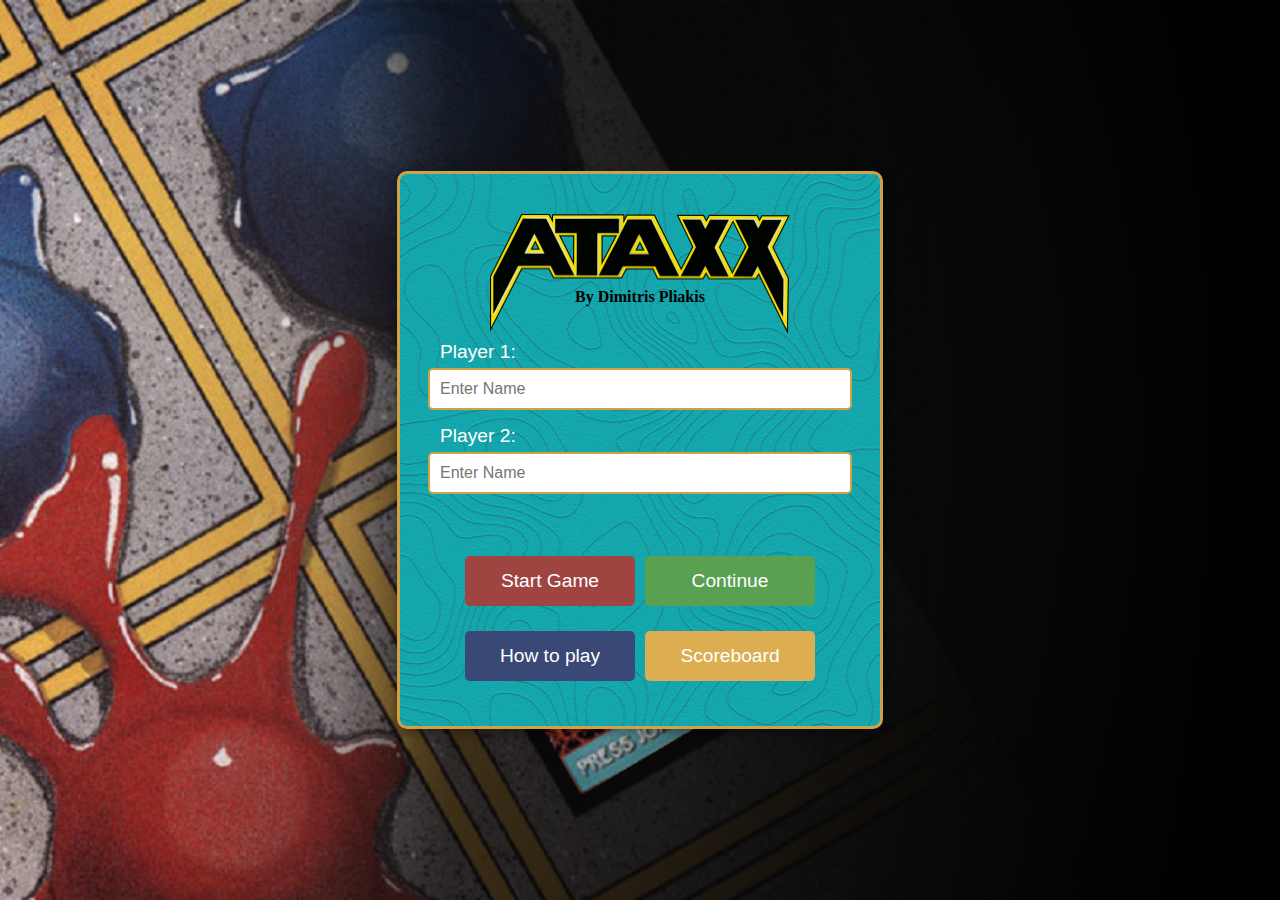
<file: index.html>
<!DOCTYPE html>
<html lang="en">

<head>
    <meta charset="UTF-8">
    <meta name="viewport" content="width=device-width, initial-scale=1.0">
    <title>Ataxx - Start Game</title>
    <link rel="stylesheet" href="./style/index.css">
</head>

<body>
    <div class="start-container" id="main-container">
        <img src="./img/ataxx.png" alt="Ataxx Game">
        <p style="margin-top: -46px; margin-bottom: 35px;"> <b>By Dimitris Pliakis</b></p>

        <label for="player1">Player 1:</label>
        <input type="text" id="player1" placeholder="Enter Name">

        <label for="player2">Player 2:</label>
        <input type="text" id="player2" placeholder="Enter Name">

        <label id="error-msg" style="text-align: center; color: red; text-shadow: 0 0 black; opacity: 0%;">Please enter
            all the fields!</label>

        <div>
            <div class="additional-buttons">
                <button id="start-game">Start Game</button>
                <button id="continue-game" disabled>Continue</button>
            </div>
            <div class="additional-buttons">
                <button id="howtoplay-game-button">How to play</button>
                <button id="scoreboard-game-button">Scoreboard</button>
            </div>
        </div>
    </div>

    <script src="https://code.jquery.com/jquery-3.6.0.min.js"></script>
    <script src="./scripts/index.js"></script>
</body>

</html>
</file>
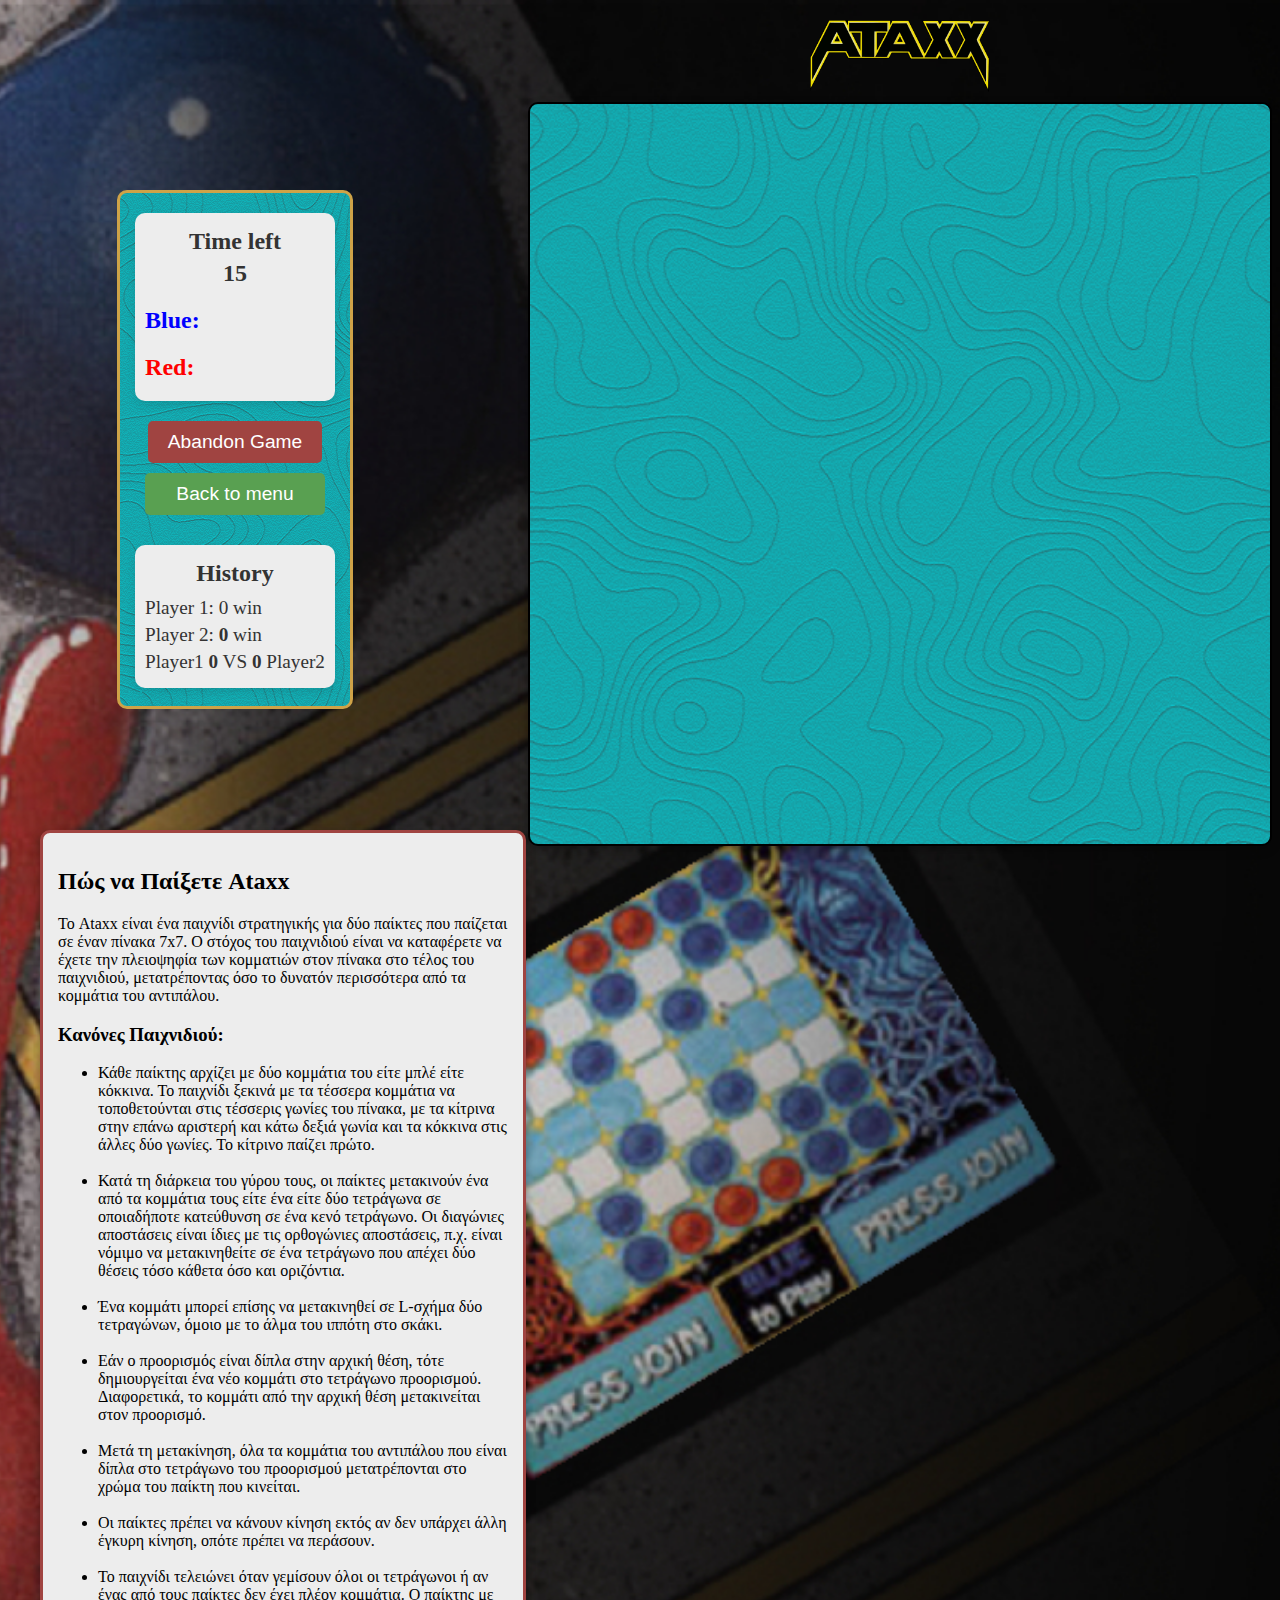
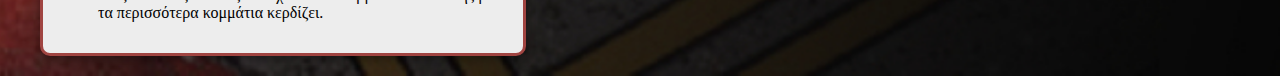
<file: pages/game.html>
<!DOCTYPE html>
<html lang="en">
<head>
    <meta charset="UTF-8">
    <meta name="viewport" content="width=device-width, initial-scale=1.0">
    <title>Ataxx Game</title>
    <link rel="stylesheet" href="../style/game.css">
</head>
<body>
    <div id="page-container">
        <div class="side-text left-text">
            <header class="players-history">
                <div>
                    <h2 style="text-align: center; margin-top: 5px; color: #333;">Time left</h2>
                    <h2 style="text-align: center; margin-top: -5px; color: #333;" id="time-left">15</h2>
                </div>
                <h2 style="color: blue;">Blue: <span style="color: blue;" id="player1"></span><span id="player1turn" style="background-color: blue;"></span> </h2>
                <h2 style="color: red;">Red: <span style="color: red;" id="player2"></span><span id="player2turn" style="background-color: red;"></span></h2>
            </header>
            
            <h2 style="text-align: center; color: #333;"><span id="victory-text"></span></h2>
            <div class="left-buttons">
                <button id="abandon-game-button">Abandon Game</button>
                <br>
                <button id="menu-game-button">Back to menu</button>
            </div>
            <header class="players-history">
                <h2 style="text-align: center; margin-top: 5px;">History</h2>
                <p id="player1-history">Player 1: <b></b>0</b> win</p>
                <p id="player2-history">Player 2: <b>0</b> win</p>
                <p id="players-history-vs">Player1 <b>0</b> VS <b>0</b> Player2</span></p>
            </header>
            <br>
        </div>
        <div id="game-container">
            <img src="../img/ataxx.png" alt="Ataxx Game">
            <div id="game-board"></div>
        </div>

        <div class="side-text right-text">
            <h2>Πώς να Παίξετε Ataxx</h2>
            <p>Το Ataxx είναι ένα παιχνίδι στρατηγικής για δύο παίκτες που παίζεται σε έναν πίνακα 7x7. Ο στόχος του παιχνιδιού είναι να καταφέρετε να έχετε την πλειοψηφία των κομματιών στον πίνακα στο τέλος του παιχνιδιού, μετατρέποντας όσο το δυνατόν περισσότερα από τα κομμάτια του αντιπάλου.</p>
            <h3>Κανόνες Παιχνιδιού:</h3>
            <ul>
                <li>Κάθε παίκτης αρχίζει με δύο κομμάτια του είτε μπλέ είτε κόκκινα. Το παιχνίδι ξεκινά με τα τέσσερα κομμάτια να τοποθετούνται στις τέσσερις γωνίες του πίνακα, με τα κίτρινα στην επάνω αριστερή και κάτω δεξιά γωνία και τα κόκκινα στις άλλες δύο γωνίες. Το κίτρινο παίζει πρώτο.</li>
                <br>
                <li>Κατά τη διάρκεια του γύρου τους, οι παίκτες μετακινούν ένα από τα κομμάτια τους είτε ένα είτε δύο τετράγωνα σε οποιαδήποτε κατεύθυνση σε ένα κενό τετράγωνο. Οι διαγώνιες αποστάσεις είναι ίδιες με τις ορθογώνιες αποστάσεις, π.χ. είναι νόμιμο να μετακινηθείτε σε ένα τετράγωνο που απέχει δύο θέσεις τόσο κάθετα όσο και οριζόντια.</li>
                <br>
                <li>Ένα κομμάτι μπορεί επίσης να μετακινηθεί σε L-σχήμα δύο τετραγώνων, όμοιο με το άλμα του ιππότη στο σκάκι.</li>
                <br>
                <li>Εάν ο προορισμός είναι δίπλα στην αρχική θέση, τότε δημιουργείται ένα νέο κομμάτι στο τετράγωνο προορισμού. Διαφορετικά, το κομμάτι από την αρχική θέση μετακινείται στον προορισμό.</li>
                <br>
                <li>Μετά τη μετακίνηση, όλα τα κομμάτια του αντιπάλου που είναι δίπλα στο τετράγωνο του προορισμού μετατρέπονται στο χρώμα του παίκτη που κινείται.</li>
                <br>
                <li>Οι παίκτες πρέπει να κάνουν κίνηση εκτός αν δεν υπάρχει άλλη έγκυρη κίνηση, οπότε πρέπει να περάσουν.</li>
                <br>
                <li>Το παιχνίδι τελειώνει όταν γεμίσουν όλοι οι τετράγωνοι ή αν ένας από τους παίκτες δεν έχει πλέον κομμάτια. Ο παίκτης με τα περισσότερα κομμάτια κερδίζει.</li>
            </ul>
        </div>
        
    </div>
    <script src="https://code.jquery.com/jquery-3.6.0.min.js"></script>
    <script src="../scripts/game.js"></script>
</body>
</html>
</file>
<file: style/index.css>
body {
    margin: 0;
    padding: 0;
    display: flex;
    justify-content: center;
    align-items: center;
    min-height: 100vh;
    background-image: url('../img/bg.jpg');
    background-size: cover;
    background-position: center;
    background-repeat: no-repeat;
    background-color: black;
    overflow: hidden;
}

.start-container img {
    width: 300px;
}

.start-container {
    min-width: 400px;
    display: flex;
    flex-direction: column;
    align-items: center;
    justify-content: center;
    padding: 40px;
    border-radius: 10px;
    background-color: #00dae3;
    background-image: url('../img/noise.png');
    background-size: cover;
    box-shadow: 0 4px 10px rgba(0, 0, 0, 0.3);
    border: 3px solid #cea348;
}

.start-container h1 {
    color: white;
    font-family: Arial, sans-serif;
    margin-bottom: 20px;
    text-align: center;
}

.start-container label {
    color: white;
    font-family: Arial, sans-serif;
    margin-bottom: 5px;
    font-size: 1.2rem;
    text-align: left;
    width: 100%;
}

.start-container input {
    width: 100%;
    padding: 10px;
    margin-bottom: 15px;
    border: 2px solid #cea348;
    border-radius: 5px;
    font-size: 1rem;
}

.start-container button:hover {
    background-color: #832e2c;
}

.additional-buttons {
    width: 350px;
    height: 55px;
    margin-top: 20px;
    display: flex;
    gap: 10px;
    justify-content: center;
}

.additional-buttons button {
    width: 250px;
    height: 50px;
}

#start-game {
    background-color: #a04441;
    color: white;
    border: none;
    border-radius: 5px;
    font-size: 1.2rem;
    cursor: pointer;
    transition: background-color 0.3s;
}

#continue-game:hover {
    background-color: #8d3c39;
}

#continue-game {
    background-color: #59a051;
    color: white;
    border: none;
    border-radius: 5px;
    font-size: 1.2rem;
    cursor: pointer;
    transition: background-color 0.3s;
    margin-bottom: 10px;
}

#continue-game:hover {
    background-color: #4d8947;
}

#howtoplay-game-button {
    background-color: #3a4876;
    color: white;
    border: none;
    border-radius: 5px;
    font-size: 1.2rem;
    cursor: pointer;
    transition: background-color 0.3s;
    margin-bottom: 10px;
}

#howtoplay-game-button:hover {
    background-color: #313c62;
}

#scoreboard-game-button {
    background-color: #ddae51;
    color: white;
    border: none;
    border-radius: 5px;
    font-size: 1.2rem;
    cursor: pointer;
    transition: background-color 0.3s;
    margin-bottom: 10px;
}

#scoreboard-game-button:hover {
    background-color: #b69045;
}

#back-button  {
    width: 150px;
    height: 50px;
    background-color: #59a051;
    color: white;
    border: none;
    border-radius: 5px;
    font-size: 1.2rem;
    cursor: pointer;
    transition: background-color 0.3s;
    margin-top: 20px;
}

#back-button :hover {
    background-color: #4a8643;
}

table {
    width: 100%;
    border-collapse: collapse;
}

table thead {
    background-color: #007bff;
    color: #fff;
    font-weight: bold;
}

table th, table td {
    padding: 12px 15px;
    border: 1px solid transparent;
    text-align: center;
}

thead th {
    position: sticky;
    top: 0;
    background-color: #007bff;
    z-index: 2;
    border-bottom: 2px solid #ddd;
}

table tbody tr:nth-child(even) {
    background-color: #f2f2f2;
}

table tbody tr:nth-child(odd) {
    background-color: #15a5ab;
}

.scrollable-container {
    position: relative;
    width: 500px;
    max-height: 500px;
    overflow-y: auto;
    border: 0px solid #ccc;
    margin: 10px 0;
}

.scrollable-container::-webkit-scrollbar {
    width: 8px;
}

.scrollable-container::-webkit-scrollbar-thumb {
    background: #888;
    border-radius: 4px;
}

.scrollable-container::-webkit-scrollbar-thumb:hover {
    background: #555;
}
</file>
<file: style/game.css>
body {
    margin: 0;
    padding: 0;
    display: flex;
    justify-content: center;
    align-items: center;
    min-height: 100vh;
    background-image: url('../img/bg.jpg');
    background-size: cover;
    background-position: center;
    background-repeat: no-repeat;
    background-color: black;
}

#page-container {
    display: flex;
    justify-content: center;
    align-items: flex-start;
    flex-wrap: wrap;
    gap: 90px;
    padding: 20px;
    min-height: 100vh;
    box-sizing: border-box;
}

#game-container {
    display: flex;
    flex-direction: column;
    align-items: center;
    justify-content: flex-start;
    width: 80vmin;
    height: 80vmin;
    max-width: 80vmin;
    max-height: 80vmin;
    box-sizing: border-box;
    flex-shrink: 0;
}

#game-container img {
    max-height: 10%;
    max-width: 90%;
    object-fit: contain;
    margin: 0;
    padding-bottom: 10px;
}

.game-text {
    margin: 5px 0;
    font-size: 2.5vh;
    color: #cccccc;
    font-family: Arial, sans-serif;
    text-align: center;
}

#game-board {
    display: grid;
    grid-template-columns: repeat(7, 1fr);
    grid-gap: 5px;
    width: 100%;
    height: 100%;
    aspect-ratio: 1 / 1;
    background-color: #00dae3;
    background-image: url('../img/noise.png');
    background-size: cover;
    padding: 10px;
    border: 2px solid #000;
    border-radius: 10px;
    box-shadow: 0 4px 10px rgba(0, 0, 0, 0.3);
}

.side-text {
    max-width: 450px;
    padding: 15px;
    border-radius: 10px;
    background-color: white;
    flex-shrink: 0;
    margin: auto;
}

.left-text {
    margin-top: 170px;
    padding-top: 0px;
    padding-bottom: 0px;
    color: aliceblue;
    border: 3px solid #cea348;
    background-color: #00dae3;
    background-image: url('../img/noise.png');
    background-size: cover;
    background-size: initial;
}

.right-text {
    background-color: rgb(237, 237, 237);
    border: 3px solid #a04441;
    box-shadow: 0 4px 10px rgba(0, 0, 0, 0.3);
    margin-left: 20px;
}

.cell {
    width: 100%;
    height: 100%;
    border: 1px solid #000;
    border-radius: 50%;
    text-align: center;
    line-height: 100%;
    font-size: 2vh;
    background-color: rgb(237, 237, 237);
    box-shadow: 0 0 3px rgba(0, 0, 0, 0.5);
}

.player1 {
    background-color: blue;
}

.player2 {
    background-color: red;
}

@keyframes shake {
    0% {
        transform: translate(0, 0);
    }

    25% {
        transform: translate(3px, 3px);
    }

    50% {
        transform: translate(-3px, -3px);
    }

    75% {
        transform: translate(3px, -3px);
    }

    100% {
        transform: translate(0, 0);
    }
}

.highlight {
    border: 0;
    animation: shake 0.8s ease-in-out infinite;
}

.highlight-valid-player1 {
    opacity: 0.7;
    border: 0;
    background-color: rgba(0, 0, 255, 0.6);
    box-shadow: 0 0 10px rgba(0, 0, 255, 1);
    transition: box-shadow 0.3s ease-in-out;
}

.highlight-valid-player2 {
    opacity: 0.7;
    border: 0;
    background-color: rgba(255, 0, 0, 0.6);
    box-shadow: 0 0 10px rgba(255, 0, 0, 1);
    transition: box-shadow 0.3s ease-in-out;
}

.left-buttons {
    text-align: center;
}

#abandon-game-button {
    padding: 10px 20px;
    background-color: #a04441;
    color: white;
    border: none;
    border-radius: 5px;
    font-size: 1.2rem;
    cursor: pointer;
    transition: background-color 0.3s;
    margin-bottom: 10px;
}

#abandon-game-button:hover {
    background-color: darkred;
}

#menu-game-button {
    width: 180px;
    padding: 10px 20px;
    background-color: #59a051;
    color: white;
    border: none;
    border-radius: 5px;
    font-size: 1.2rem;
    cursor: pointer;
    transition: background-color 0.3s;
    margin-bottom: 10px;
}

#menu-game-button:hover {
    background-color: 4d8947;
}

#Scoreboard-game-button {
    width: 180px;
    padding: 10px 20px;
    background-color: #ddae51;
    color: white;
    border: none;
    border-radius: 5px;
    font-size: 1.2rem;
    cursor: pointer;
    transition: background-color 0.3s;
    margin-bottom: 10px;
}

#Scoreboard-game-button:hover {
    background-color: #b69045;
}

.players-history {
    margin-top: 20px;
    padding: 10px;
    background-color: rgb(237, 237, 237);
    border-radius: 10px;
    box-shadow: 0 4px 10px rgba(0, 0, 0, 0.1);
    text-align: left;
    color: #333;
}

.players-history h2 {
    font-size: 1.5rem;
    color: #333;
    margin-bottom: 10px;
}

.players-history p {
    font-size: 1.2rem;
    color: #333;
    margin: 5px 0;
}

.players-history span {
    font-weight: bold;
    color: #333;
}

.ball-circle {
    position: relative;
    display: inline-block;
    width: 15px;
    height: 15px;
    border-radius: 50%;
    margin-left: 5px;
}
</file>
